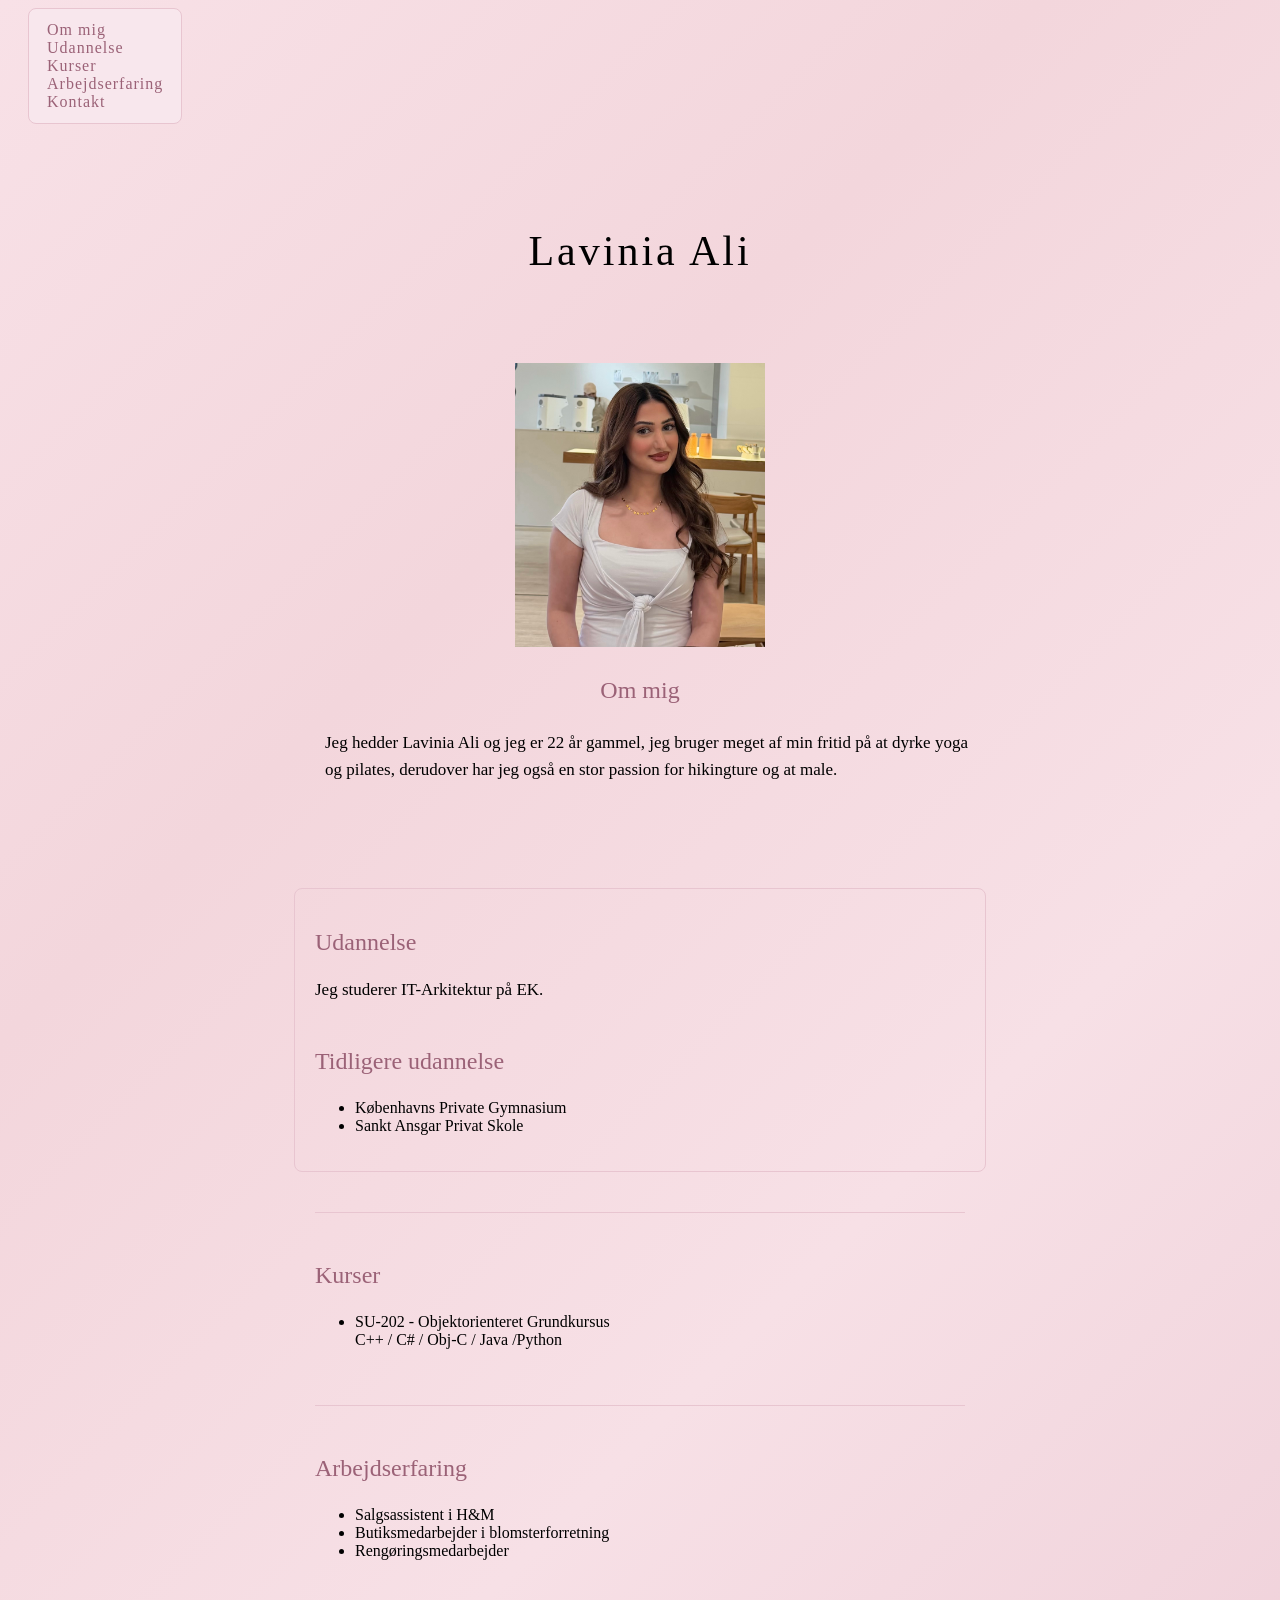
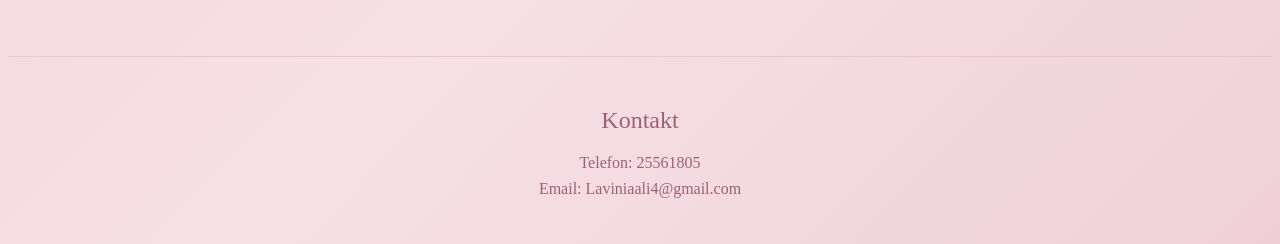
<file: index.html>
<!DOCTYPE html>
<html lang="en">
<head>
    <meta charset="UTF-8">
    <meta name="viewport" content="width=device-width, initial-scale=1.0">
    <title>Lavinia-Ali-Portfolie</title>
    <link rel="stylesheet" href="portfolio.css">
</head>
<body>
<nav>
    <a href="#om-mig-tekst">Om mig</a>
    <a href="#uddannelse">Udannelse</a>
    <a href="#kurser">Kurser</a>
    <a href="#arbejde">Arbejdserfaring</a>
    <a href="#kontakt">Kontakt</a>
</nav>
<header>
<h1>Lavinia Ali</h1>
</header>
<img src="nyt-billede.jpg.jpeg" alt="Billede af mig" width="250">
<h2 class="om-mig-titel">Om mig</h2>

<main>
    <p id="om-mig-tekst">Jeg hedder Lavinia Ali og jeg er 22 år gammel, jeg bruger meget af min fritid på at dyrke yoga og pilates, derudover har jeg også en stor passion for hikingture og at male.</p>
    <section id="uddannelse">
<h2>Udannelse </h2>
<p>Jeg studerer IT-Arkitektur på EK.</p>

<h3>Tidligere udannelse</h3>
<ul>
    <li> Københavns Private Gymnasium</li>
    <li>Sankt Ansgar Privat Skole</li>
</ul>
    </section>
    <section id="kurser">
        <h3>Kurser</h3>
        <ul>
            <li> SU-202 - Objektorienteret
                Grundkursus<br>C++ / C# / Obj-C / Java /Python
            </li>
        </ul>
    </section>
    <section id="arbejde">
<h3>Arbejdserfaring</h3>
<ul>
    <li>Salgsassistent i H&M</li>
    <li>Butiksmedarbejder i blomsterforretning</li>
    <li>Rengøringsmedarbejder</li>
</ul>
        </section>
</main>
<footer id="kontakt">
    <h2 class="Kontakt-titel">Kontakt</h2>
    <p>Telefon: 25561805</p>
    <p>Email: Laviniaali4@gmail.com</p>
</footer>
</body>
</html>
</file>
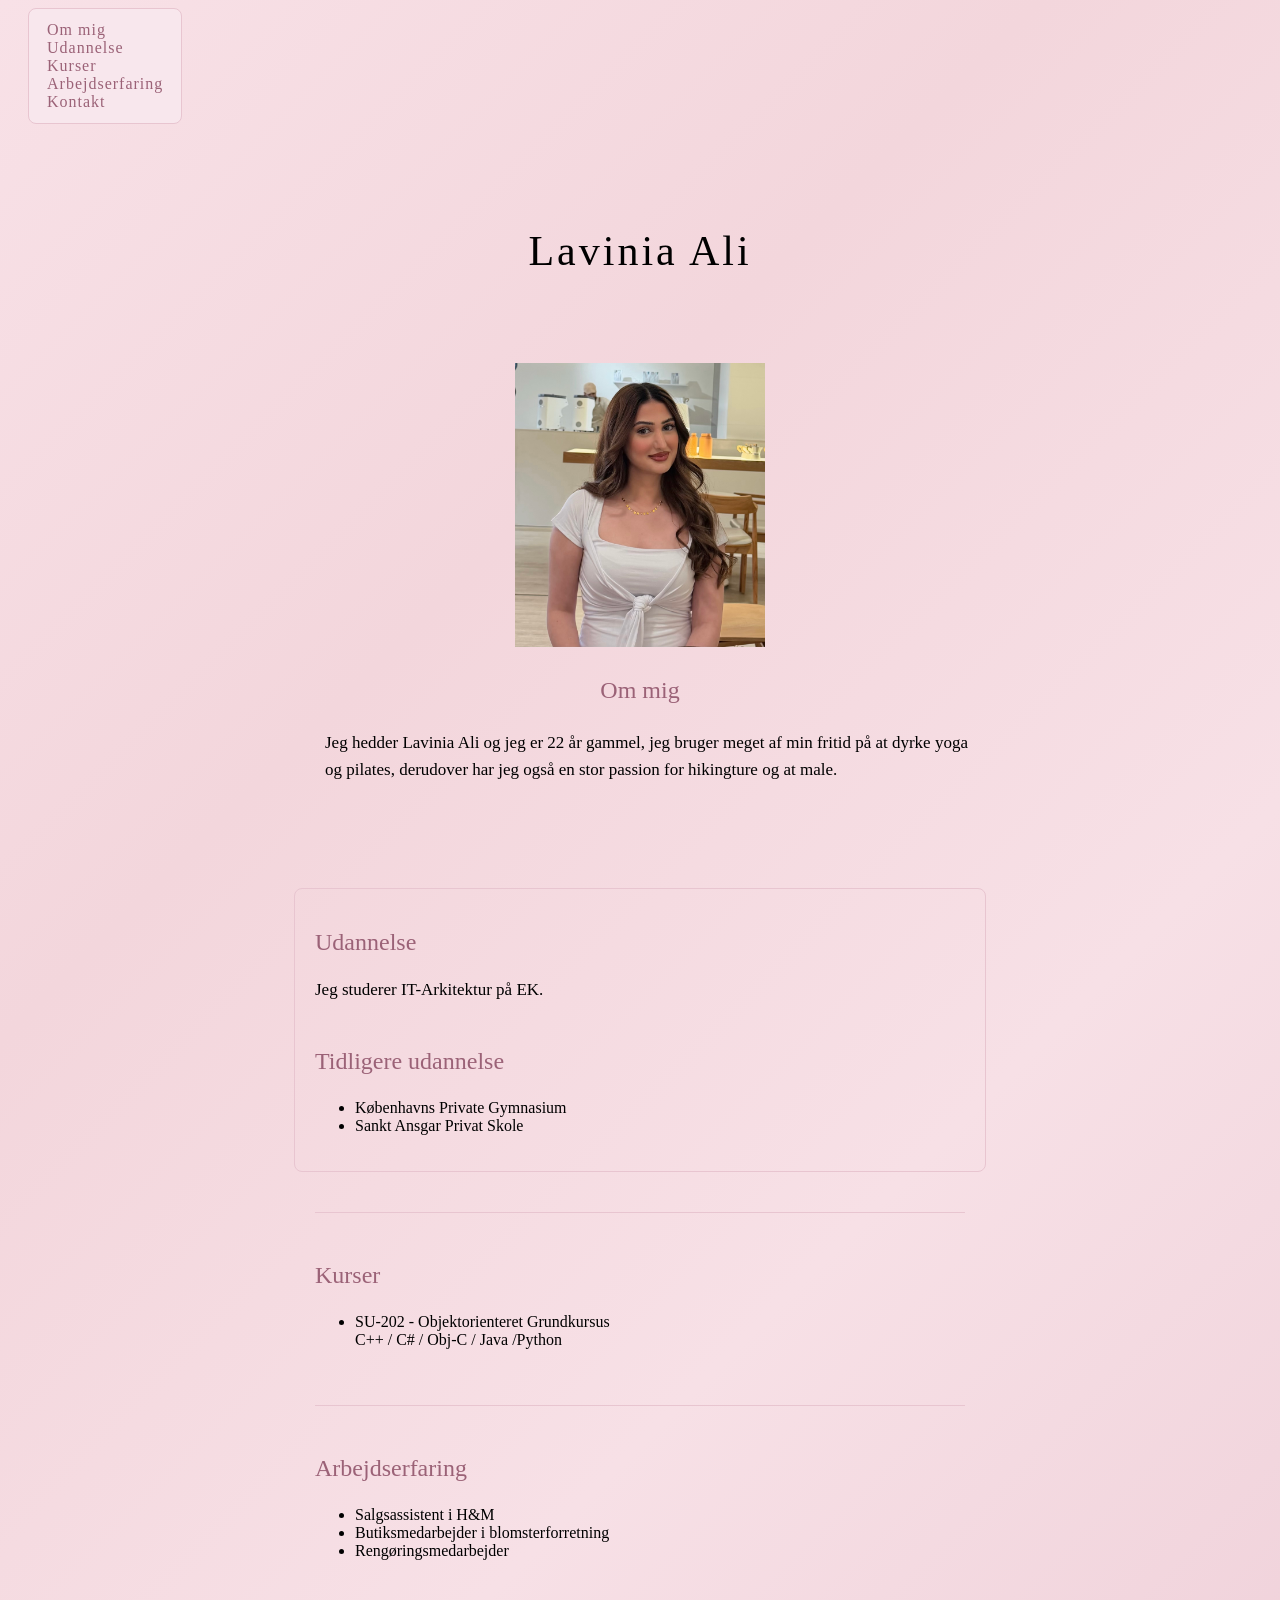
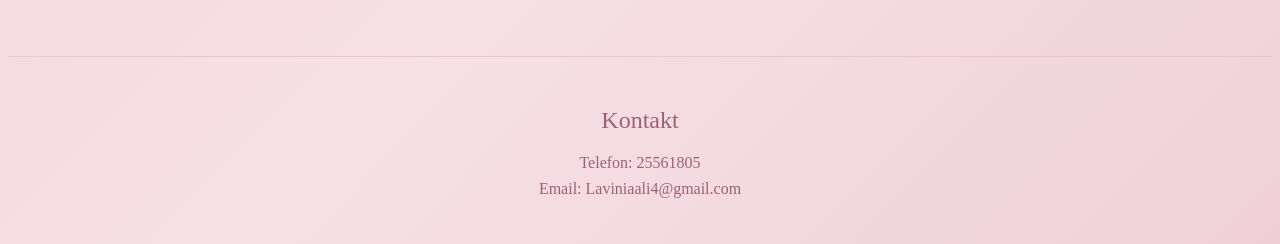
<file: Portfolie.html>
<!DOCTYPE html>
<html lang="en">
<head>
    <meta charset="UTF-8">
    <meta name="viewport" content="width=device-width, initial-scale=1.0">
    <title>Lavinia-Ali-Portfolie</title>
    <link rel="stylesheet" href="portfolio.css">
</head>
<body>
<nav>
    <a href="#om-mig-tekst">Om mig</a>
    <a href="#uddannelse">Udannelse</a>
    <a href="#kurser">Kurser</a>
    <a href="#arbejde">Arbejdserfaring</a>
    <a href="#kontakt">Kontakt</a>
</nav>
<header>
<h1>Lavinia Ali</h1>
</header>
<img src="nyt-billede.jpg.jpeg" alt="Billede af mig" width="250">
<h2 class="om-mig-titel">Om mig</h2>

<main>
    <p id="om-mig-tekst">Jeg hedder Lavinia Ali og jeg er 22 år gammel, jeg bruger meget af min fritid på at dyrke yoga og pilates, derudover har jeg også en stor passion for hikingture og at male.</p>
    <section id="uddannelse">
<h2>Udannelse </h2>
<p>Jeg studerer IT-Arkitektur på EK.</p>

<h3>Tidligere udannelse</h3>
<ul>
    <li> Københavns Private Gymnasium</li>
    <li>Sankt Ansgar Privat Skole</li>
</ul>
    </section>
    <section id="kurser">
        <h3>Kurser</h3>
        <ul>
            <li> SU-202 - Objektorienteret
                Grundkursus<br>C++ / C# / Obj-C / Java /Python
            </li>
        </ul>
    </section>
    <section id="arbejde">
<h3>Arbejdserfaring</h3>
<ul>
    <li>Salgsassistent i H&M</li>
    <li>Butiksmedarbejder i blomsterforretning</li>
    <li>Rengøringsmedarbejder</li>
</ul>
        </section>
</main>
<footer id="kontakt">
    <h2 class="Kontakt-titel">Kontakt</h2>
    <p>Telefon: 25561805</p>
    <p>Email: Laviniaali4@gmail.com</p>
</footer>
</body>
</html>
</file>
<file: portfolio.css>
body{
    background: linear-gradient(135deg, #f8e1e7, #f3d6dc, #f7e0e6, #efd0d9);
    min-height: 100vh;
    font-family: "Times New Roman", serif;
    Font-weight: 400;
}
header{
    text-align: center;
    padding: 30px;
}
main{
    max-width: 900px;
    margin: 0 auto;
    padding: 30px;
    section img {
        border-radius: 12px
    }
}
h1{
    font-size: 42px;
    font-weight: 400;
    letter-spacing: 3px;
}
h2, h3{
    color: #9b6277;
    font-weight: 400;
    font-size: 24px;
}
nav{
    text-align: left;
    margin-left: 20px;
    margin-bottom: 45px;
    display: flex;
    flex-direction: column;
    align-items: flex-start;
    border: 1px solid #e8c5d0;
    width: fit-content;
    padding: 12px 18px;
    border-radius: 8px;
    background-color: #f8e7ed;
}
nav a {
    color: #9b6277;
    text-decoration: none;
    font-size: 16px;
    letter-spacing: 1px;
    dislpay: block;
}
section img {
    border: 2px solid #e8c5d0;
}
body > img {
    display: block;
    margin: 30px auto;
}

main > h3,
main > ul {
    max-width: 700px;
    margin-left: auto;
    margin-right: auto;
}
Main{
    max-width: 700px;
    margin: 0 auto;
}
Main p {
    font-size: 17px;
    line-height: 1.6;

}

footer {
    text-align: center;
    margin-top: 30px;
    padding: 30px;
    color: #9b6277;
    border-top: 1px solid #e8c5d0
}
.kontakt-titel {
    font-size: 18px;
    font-weight: 400;
}
footer p {
    font-size: 16px;
    margin: 8px 0;
}
main {
    display: flex;
    flex-direction: column;
}
#om-mig-tekst {
    width: 100%;
    max-width: 650px;
    margin: 30px auto;
    padding-left: 20px;
    position: relative;
    top: -55px;
}
Main section {
    width: 100%;
    max-width: 650px;
    margin: 20px auto;
}
#uddannelse {
    border: 1px solid #e8c5d0;
    border-radius: 8px;
    padding: 20px;
}
#udannelse h3 {
    font-size: 18px;
}
#uddannelse > h3 {
    margin-top: 45px;
}
.om-mig-titel{
    text-align: center;
    margin-top: 20px;
}
#kurser{
    border-top: 1px solid #e8c5d0;
    padding-top: 25px;
}

#arbejde{
    border-top: 1px solid #e8c5d0;
    padding-top: 25px;

}
@media (max-width: 600px) {
    main{
        padding: 15px;
    }
    body > img {
        width: 70%;
        max-width: 250px;
        height: auto;
    }
h1 {
    font-size: 32px;
}
#om-mig-tekst,
    main section {
    width: 90%;
}
}
</file>
